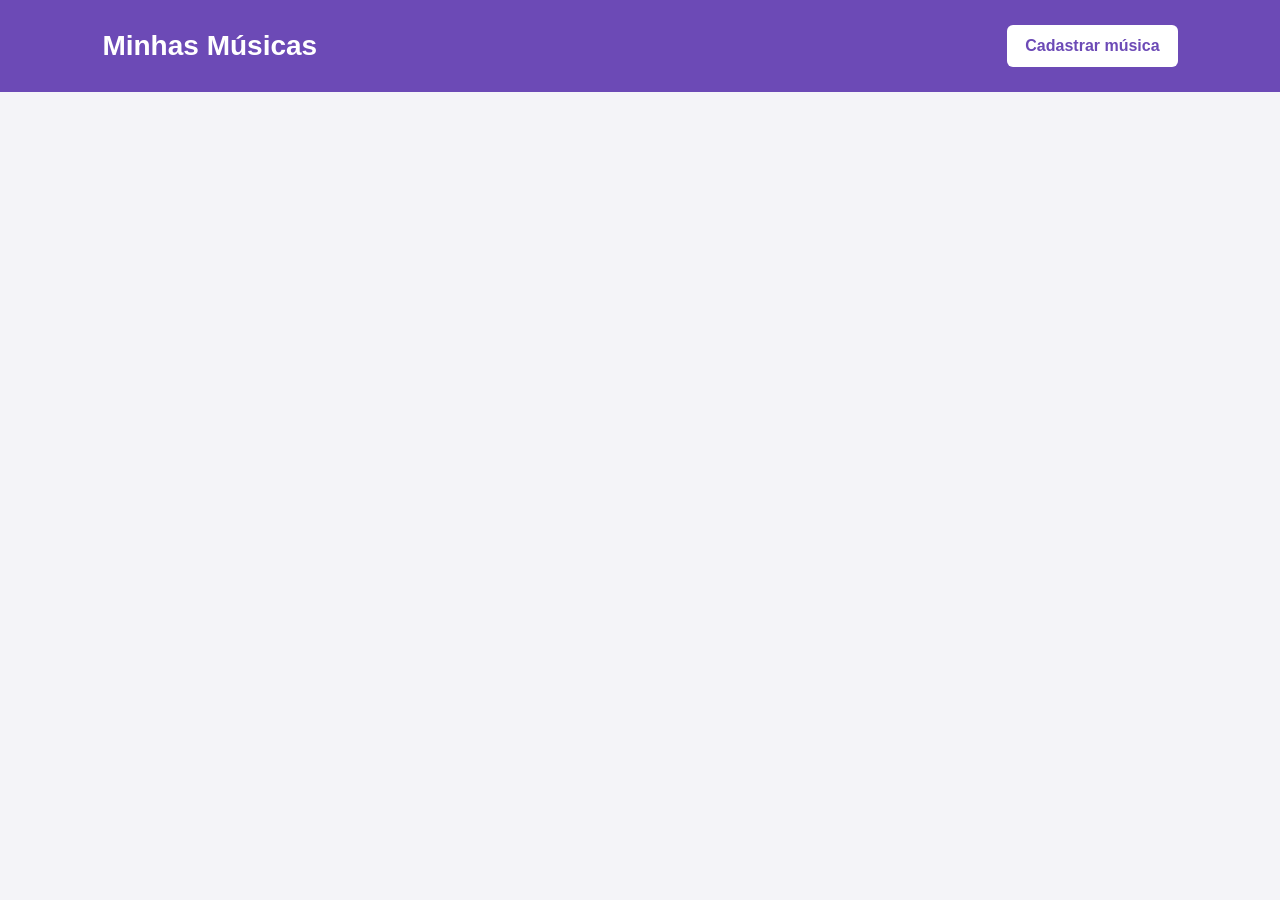
<file: index.html>
<!DOCTYPE html>
<html lang="pt-BR">
<head>
    <meta charset="UTF-8">
    <meta name="viewport" content="width=device-width, initial-scale=1.0">
    <title>Minhas Músicas</title>
    <link rel="stylesheet" href="index.css">
</head>
<body>

    <header>
        <h1>Minhas Músicas</h1>
        <a href="cadastro/cadastrar.html" class="botao-cadastrar">Cadastrar música</a>
    </header>

    <main>
        <section id="listaMusicas">
        </section>
    </main>

    <script src="index.js"></script>
</body>
</html>
</file>
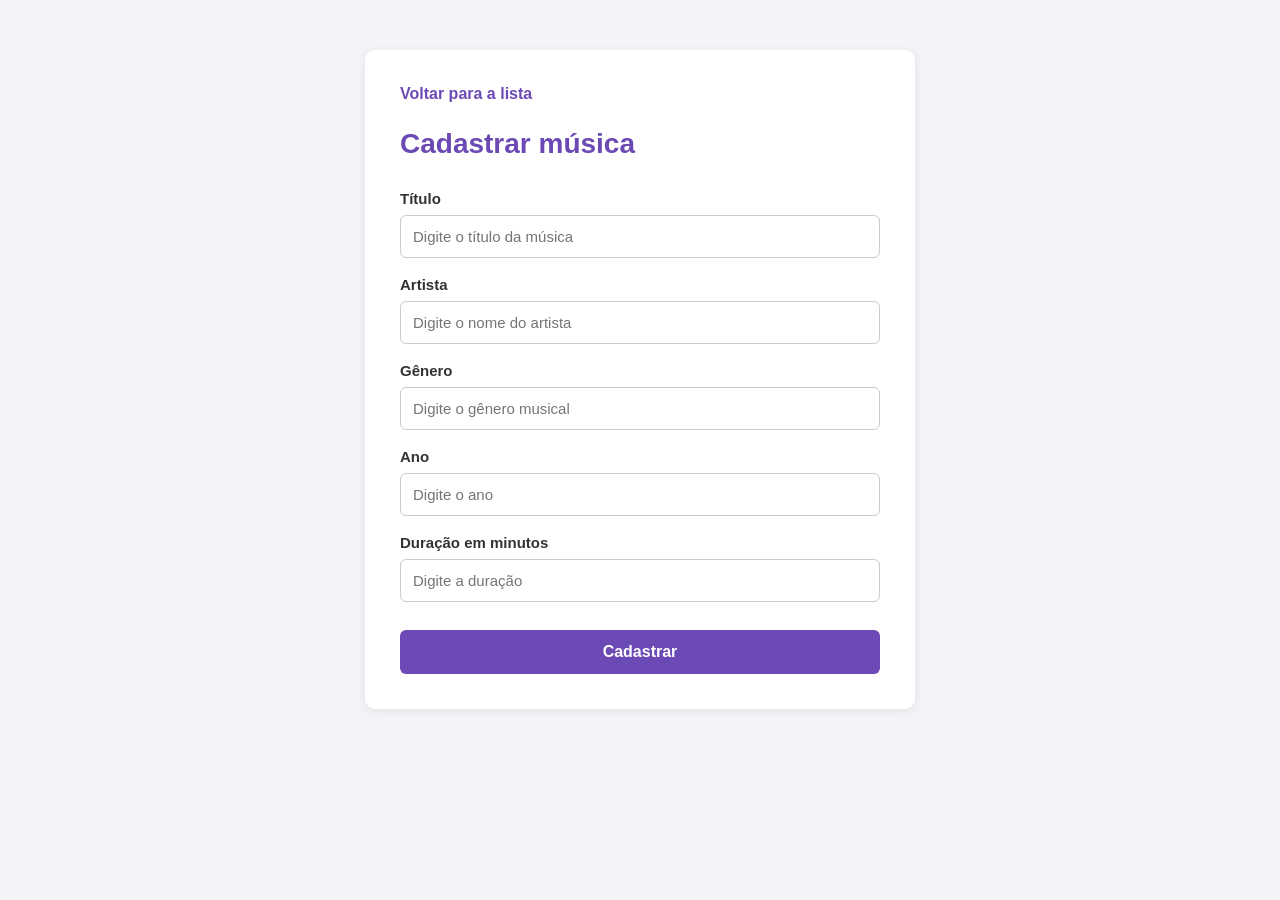
<file: cadastro/cadastrar.html>
<!DOCTYPE html>
<html lang="pt-BR">
<head>
    <meta charset="UTF-8">
    <meta name="viewport" content="width=device-width, initial-scale=1.0">
    <title>Cadastrar música - Minhas Músicas</title>
    <link rel="stylesheet" href="cadastrar.css">
</head>
<body>

    <main>
        <a href="index.html" class="voltar">Voltar para a lista</a>

        <h1>Cadastrar música</h1>

        <div class="campos">

            <div class="campo">
                <label for="titulo">Título</label>
                <input type="text" id="name" placeholder="Digite o título da música">
            </div>

            <div class="campo">
                <label for="artista">Artista</label>
                <input type="text" id="artist" placeholder="Digite o nome do artista">
            </div>

            <div class="campo">
                <label for="genero">Gênero</label>
                <input type="text" id="genre" placeholder="Digite o gênero musical">
            </div>

            <div class="campo">
                <label for="ano">Ano</label>
                <input type="number" id="year" placeholder="Digite o ano">
            </div>

            <div class="campo">
                <label for="duracao">Duração em minutos</label>
                <input type="number" id="duration" placeholder="Digite a duração">
            </div>

            <button id="botaoCadastrar">Cadastrar</button>

        </div>
    </main>

    <script src="cadastrar.js"></script>
</body>
</html>
</file>
<file: index.css>
* {
    margin: 0;
    padding: 0;
    box-sizing: border-box;
}

body {
    font-family: Arial, sans-serif;
    background-color: #f4f4f8;
    color: #333;
}

header {
    background-color: #6c4ab6;
    color: white;
    padding: 25px 8%;
    display: flex;
    justify-content: space-between;
    align-items: center;
}

header h1 {
    font-size: 28px;
}

.botao-cadastrar {
    background-color: white;
    color: #6c4ab6;
    padding: 12px 18px;
    border-radius: 6px;
    text-decoration: none;
    font-weight: bold;
}

.botao-cadastrar:hover {
    background-color: #eee5ff;
}

main {
    max-width: 900px;
    margin: 40px auto;
    padding: 0 20px;
}

#listaMusicas {
    display: flex;
    flex-direction: column;
    gap: 20px;
}

.musica {
    background-color: white;
    padding: 25px;
    border-radius: 10px;
    box-shadow: 0 2px 8px rgba(0, 0, 0, 0.08);
    border-left: 5px solid #6c4ab6;
}

.musica h2 {
    color: #6c4ab6;
    margin-bottom: 10px;
}

.artista {
    font-size: 16px;
    margin-bottom: 8px;
}

.detalhes {
    color: #777;
    font-size: 14px;
    margin-bottom: 18px;
}

.acoes {
    display: flex;
    gap: 10px;
}

.editar,
.apagar {
    padding: 9px 16px;
    border: none;
    border-radius: 5px;
    text-decoration: none;
    font-size: 14px;
    cursor: pointer;
}

.editar {
    background-color: #6c4ab6;
    color: white;
}

.editar:hover {
    background-color: #54368f;
}

.apagar {
    background-color: #e74c3c;
    color: white;
}

.apagar:hover {
    background-color: #c0392b;
}

@media (max-width: 600px) {
    header {
        flex-direction: column;
        gap: 18px;
        text-align: center;
    }
}
</file>
<file: cadastro/cadastrar.css>
* {
    margin: 0;
    padding: 0;
    box-sizing: border-box;
}

body {
    font-family: Arial, sans-serif;
    background-color: #f4f4f8;
    color: #333;
}

main {
    background-color: white;
    max-width: 550px;
    margin: 50px auto;
    padding: 35px;
    border-radius: 10px;
    box-shadow: 0 2px 10px rgba(0, 0, 0, 0.08);
}

.voltar {
    display: inline-block;
    color: #6c4ab6;
    text-decoration: none;
    margin-bottom: 25px;
    font-weight: bold;
}

.voltar:hover {
    text-decoration: underline;
}

h1 {
    color: #6c4ab6;
    margin-bottom: 30px;
    font-size: 28px;
}

.campos {
    display: flex;
    flex-direction: column;
    gap: 18px;
}

.campo {
    display: flex;
    flex-direction: column;
    gap: 8px;
}

label {
    font-weight: bold;
    font-size: 15px;
}

input {
    width: 100%;
    padding: 12px;
    border: 1px solid #ccc;
    border-radius: 6px;
    font-size: 15px;
    outline: none;
}

input:focus {
    border-color: #6c4ab6;
    box-shadow: 0 0 4px rgba(108, 74, 182, 0.3);
}

#botaoCadastrar {
    background-color: #6c4ab6;
    color: white;
    padding: 13px;
    border: none;
    border-radius: 6px;
    font-size: 16px;
    font-weight: bold;
    cursor: pointer;
    margin-top: 10px;
}

#botaoCadastrar:hover {
    background-color: #54368f;
}

@media (max-width: 600px) {
    main {
        margin: 20px;
        padding: 25px;
    }
}
</file>
